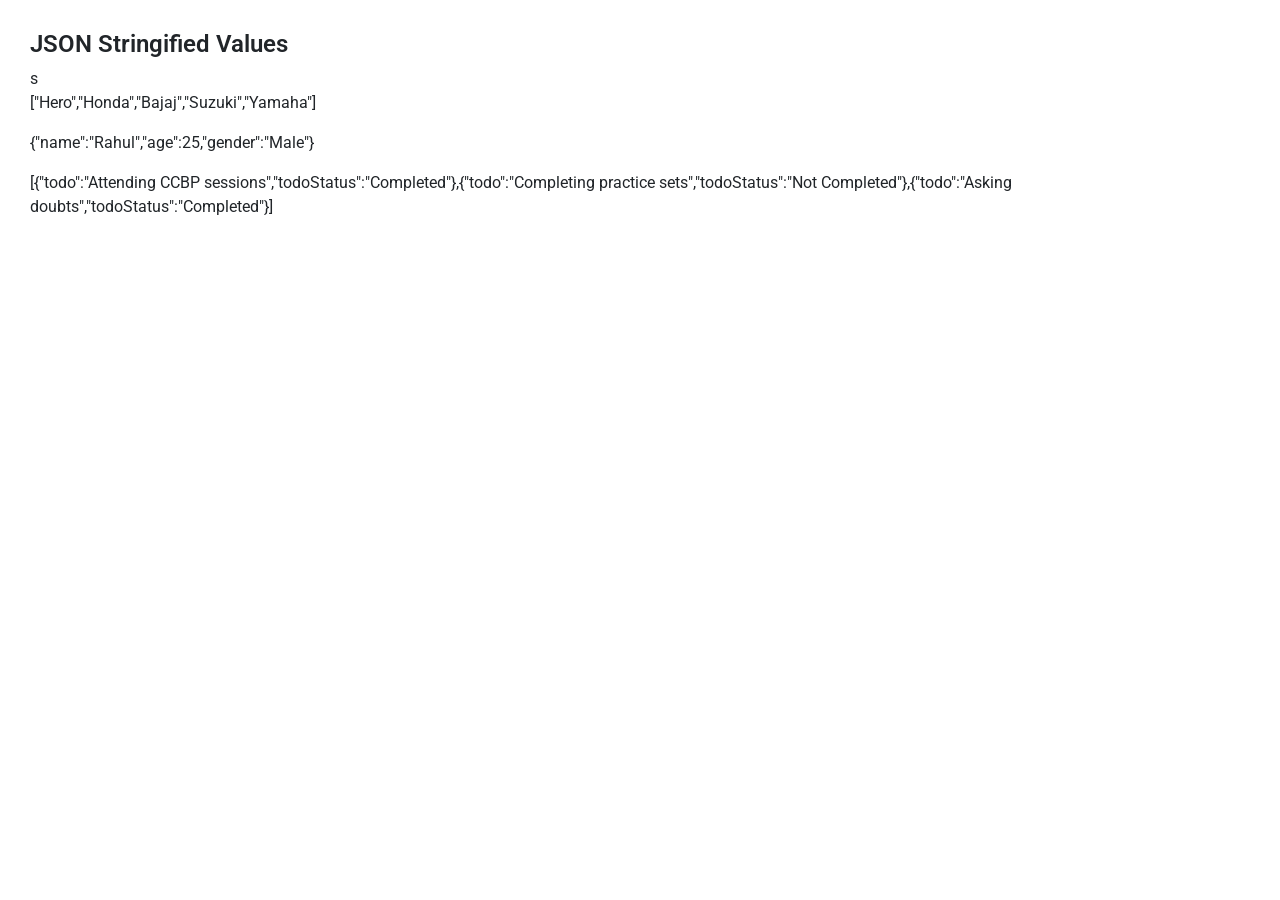
<file: JSONStringifyPractice/index.html>
<!DOCTYPE html>
<html>

<head>
    <link rel="stylesheet" href="https://stackpath.bootstrapcdn.com/bootstrap/4.5.2/css/bootstrap.min.css" integrity="sha384-JcKb8q3iqJ61gNV9KGb8thSsNjpSL0n8PARn9HuZOnIxN0hoP+VmmDGMN5t9UJ0Z" crossorigin="anonymous" />
    <script src="https://code.jquery.com/jquery-3.5.1.slim.min.js" integrity="sha384-DfXdz2htPH0lsSSs5nCTpuj/zy4C+OGpamoFVy38MVBnE+IbbVYUew+OrCXaRkfj" crossorigin="anonymous"></script>
    <script src="https://cdn.jsdelivr.net/npm/popper.js@1.16.1/dist/umd/popper.min.js" integrity="sha384-9/reFTGAW83EW2RDu2S0VKaIzap3H66lZH81PoYlFhbGU+6BZp6G7niu735Sk7lN" crossorigin="anonymous"></script>
    <script src="https://stackpath.bootstrapcdn.com/bootstrap/4.5.2/js/bootstrap.min.js" integrity="sha384-B4gt1jrGC7Jh4AgTPSdUtOBvfO8shuf57BaghqFfPlYxofvL8/KUEfYiJOMMV+rV" crossorigin="anonymous"></script>
    <link rel="stylesheet" href="style.css">
</head>

<body>
<div class="json-container" id="jsonContainer">
    <h1 class="heading">JSON Stringified Values</h1>s
</div>
<script src="script.js"></script>
</body>

</html>
</file>
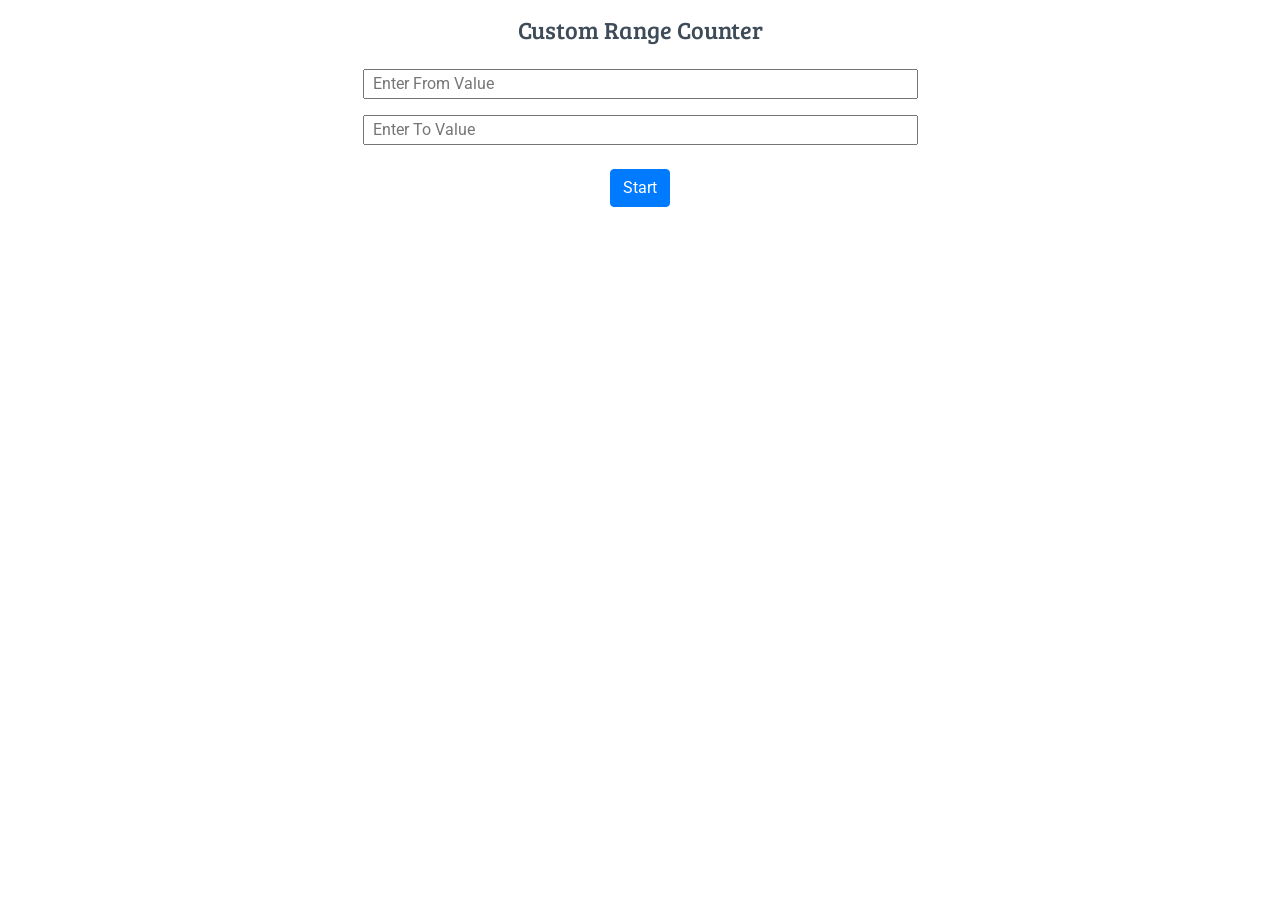
<file: fetch-and-callback/Coustom-range-counter/index.html>
<!DOCTYPE html>
<html>

<head>
    <link rel="stylesheet" href="https://stackpath.bootstrapcdn.com/bootstrap/4.5.2/css/bootstrap.min.css" integrity="sha384-JcKb8q3iqJ61gNV9KGb8thSsNjpSL0n8PARn9HuZOnIxN0hoP+VmmDGMN5t9UJ0Z" crossorigin="anonymous" />
    <script src="https://code.jquery.com/jquery-3.5.1.slim.min.js" integrity="sha384-DfXdz2htPH0lsSSs5nCTpuj/zy4C+OGpamoFVy38MVBnE+IbbVYUew+OrCXaRkfj" crossorigin="anonymous"></script>
    <script src="https://cdn.jsdelivr.net/npm/popper.js@1.16.1/dist/umd/popper.min.js" integrity="sha384-9/reFTGAW83EW2RDu2S0VKaIzap3H66lZH81PoYlFhbGU+6BZp6G7niu735Sk7lN" crossorigin="anonymous"></script>
    <script src="https://stackpath.bootstrapcdn.com/bootstrap/4.5.2/js/bootstrap.min.js" integrity="sha384-B4gt1jrGC7Jh4AgTPSdUtOBvfO8shuf57BaghqFfPlYxofvL8/KUEfYiJOMMV+rV" crossorigin="anonymous"></script>
    <link rel="stylesheet" href="./style.css" />
</head>

<body>
    <div class="container pt-3">
        <div class="row">
            <h1 class="col-12 heading text-center">Custom Range Counter</h1>
            <div class="col-12 text-center">
                <input type="text" id="fromUserInput" placeholder="Enter From Value" class="w-50 mt-3 pl-2" />
                <input type="text" id="toUserInput" placeholder="Enter To Value" class="w-50 mt-3 pl-2" />
                <br />
                <button class="btn btn-primary mt-4" id="startBtn">
                    Start
                </button>
                <p class="counter mt-4" id="counterText"></p>
            </div>
        </div>
    </div>
    <script src="./script.js"></script>
</body>

</html>
</file>
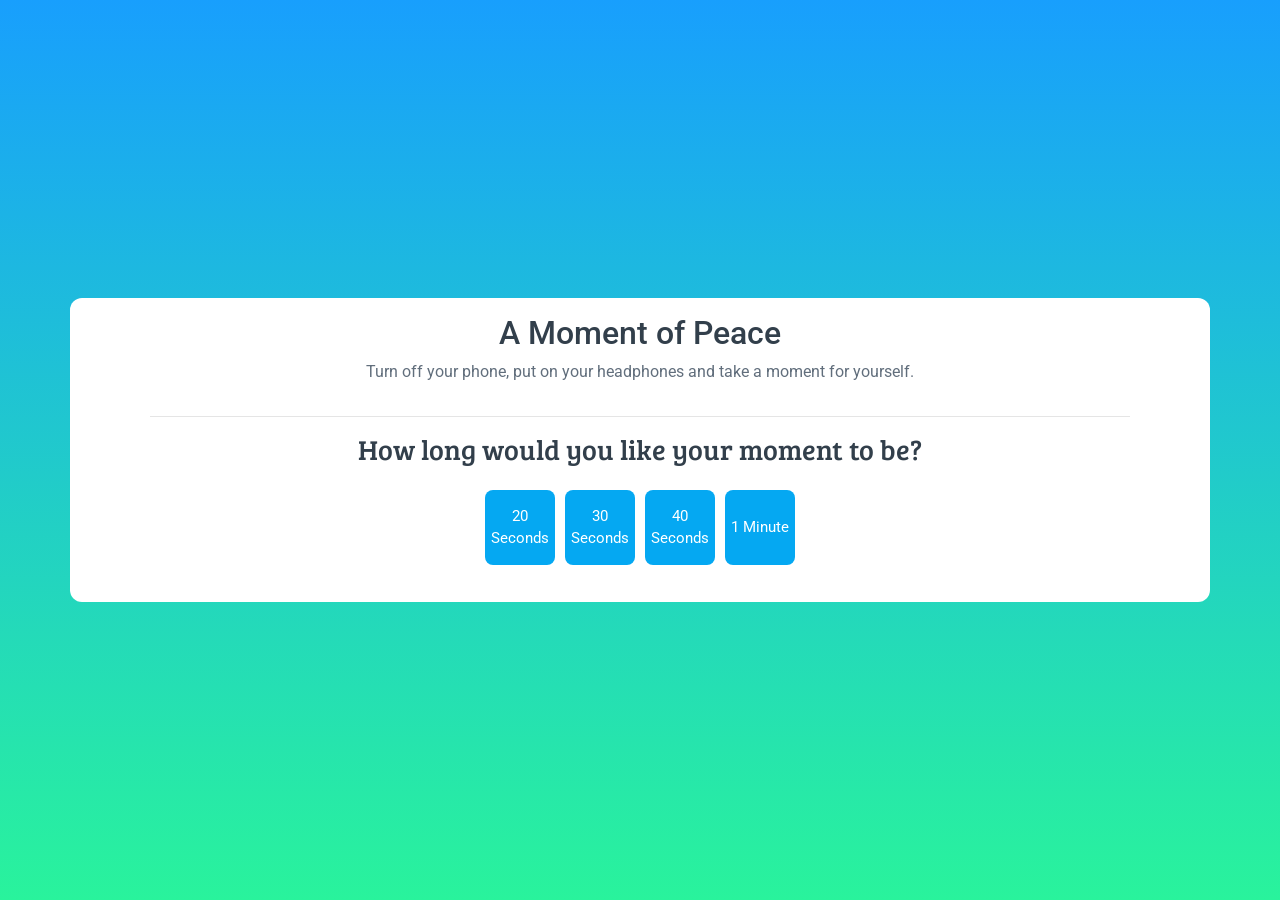
<file: fetch-and-callback/Peace-Timer/index.html>
<!DOCTYPE html>
<html>

<head>
    <link rel="stylesheet" href="https://stackpath.bootstrapcdn.com/bootstrap/4.5.2/css/bootstrap.min.css" integrity="sha384-JcKb8q3iqJ61gNV9KGb8thSsNjpSL0n8PARn9HuZOnIxN0hoP+VmmDGMN5t9UJ0Z" crossorigin="anonymous" />
    <script src="https://code.jquery.com/jquery-3.5.1.slim.min.js" integrity="sha384-DfXdz2htPH0lsSSs5nCTpuj/zy4C+OGpamoFVy38MVBnE+IbbVYUew+OrCXaRkfj" crossorigin="anonymous"></script>
    <script src="https://cdn.jsdelivr.net/npm/popper.js@1.16.1/dist/umd/popper.min.js" integrity="sha384-9/reFTGAW83EW2RDu2S0VKaIzap3H66lZH81PoYlFhbGU+6BZp6G7niu735Sk7lN" crossorigin="anonymous"></script>
    <script src="https://stackpath.bootstrapcdn.com/bootstrap/4.5.2/js/bootstrap.min.js" integrity="sha384-B4gt1jrGC7Jh4AgTPSdUtOBvfO8shuf57BaghqFfPlYxofvL8/KUEfYiJOMMV+rV" crossorigin="anonymous"></script>
    <link rel="stylesheet" href="style.css">
</head>

<body>
    <div class="bg-container d-flex flex-column justify-content-center">
        <div class="container peace-page-container">
            <div class="row text-center pt-3">
                <h1 class="col-12 peace-page-heading">A Moment of Peace</h1>
                <p class="col-12 peace-page-description">
                    Turn off your phone, put on your headphones and take a moment for
                    yourself.
                </p>
                <hr class="col-10" />
                <h1 class="col-12 heading">
                    How long would you like your moment to be?
                </h1>
                <ul class="col-12 buttons-list-container d-flex flex-row justify-content-center">
                    <li><button class="button" id="twentySecondsBtn">20 Seconds</button></li>
                    <li><button class="button" id="thirtySecondsBtn">30 Seconds</button></li>
                    <li><button class="button" id="fortySecondsBtn">40 Seconds</button></li>
                    <li><button class="button" id="oneMinuteBtn">1 Minute</button></li>
                </ul>
                <p class="col-12 text-center" id="timerText"></p>
            </div>
        </div>
    </div>
    <script src="./script.js"></script>
</body>

</html>
</file>
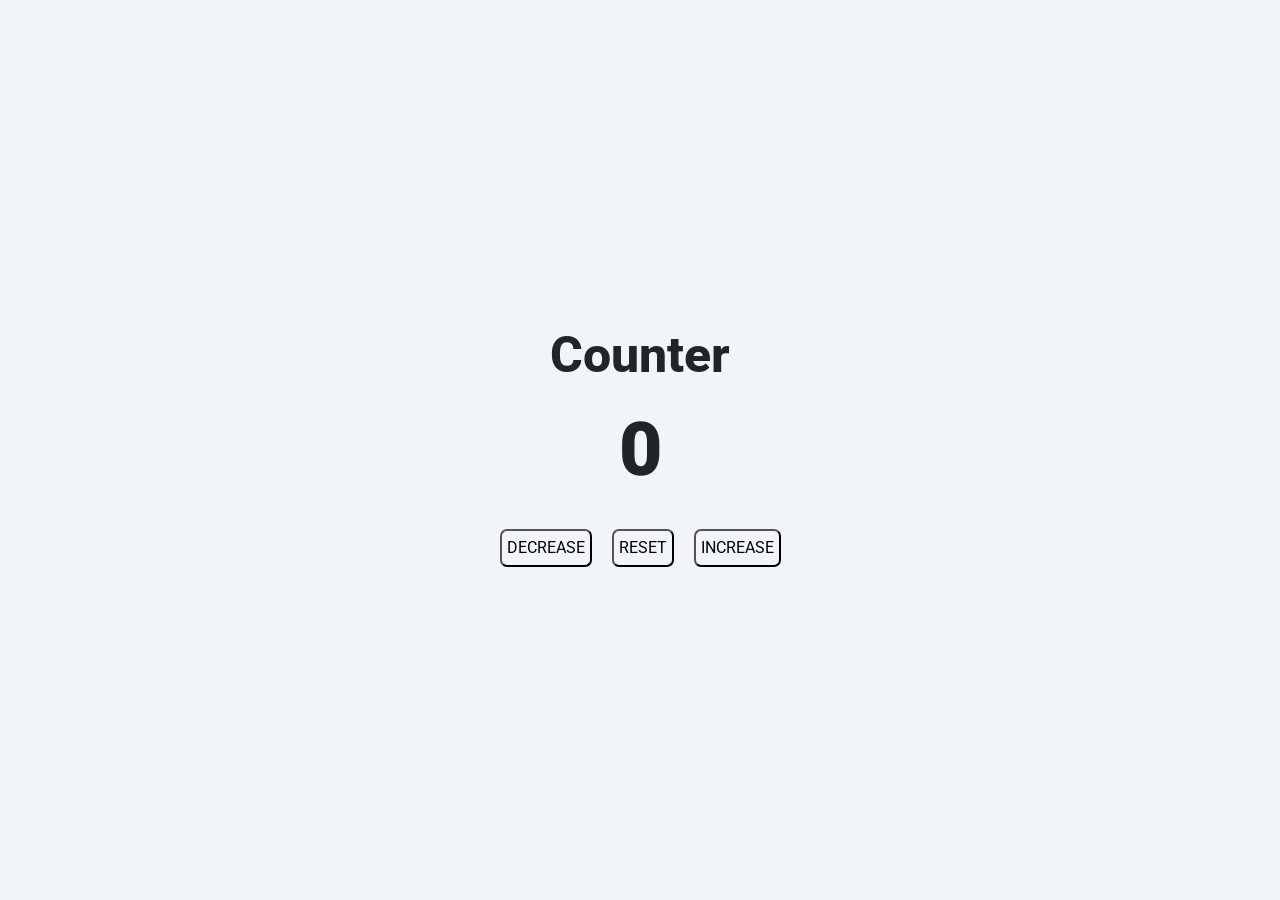
<file: Introduction-to-js-and-variable/Primitive-types-and-conditionals/index.html>
<!DOCTYPE html>
<html>
  <head>
    <link rel="stylesheet" href="https://stackpath.bootstrapcdn.com/bootstrap/4.5.2/css/bootstrap.min.css" integrity="sha384-JcKb8q3iqJ61gNV9KGb8thSsNjpSL0n8PARn9HuZOnIxN0hoP+VmmDGMN5t9UJ0Z" crossorigin="anonymous"/>
    <script src="https://code.jquery.com/jquery-3.5.1.slim.min.js" integrity="sha384-DfXdz2htPH0lsSSs5nCTpuj/zy4C+OGpamoFVy38MVBnE+IbbVYUew+OrCXaRkfj" crossorigin="anonymous"></script>
    <script src="https://cdn.jsdelivr.net/npm/popper.js@1.16.1/dist/umd/popper.min.js" integrity="sha384-9/reFTGAW83EW2RDu2S0VKaIzap3H66lZH81PoYlFhbGU+6BZp6G7niu735Sk7lN" crossorigin="anonymous"></script>
    <script src="https://stackpath.bootstrapcdn.com/bootstrap/4.5.2/js/bootstrap.min.js" integrity="sha384-B4gt1jrGC7Jh4AgTPSdUtOBvfO8shuf57BaghqFfPlYxofvL8/KUEfYiJOMMV+rV" crossorigin="anonymous"></script>
    <link rel="stylesheet" href="style.css">
  </head>
  <body>
    <div class="bg-container text-center d-flex flex-column justify-content-center">
      <h1 class="counter-heading">Counter</h1>
      <p class="counter-value" id="number">0</p>
      <div>
        <button class="button" onclick="decreaseBtn()">DECREASE</button>
        <button class="button" onclick="resetBtn()">RESET</button>
        <button class="button" onclick="increaseBtn()">INCREASE</button>
      </div>
    </div>
    <script src="script.js"></script>
  </body>
</html>
</file>
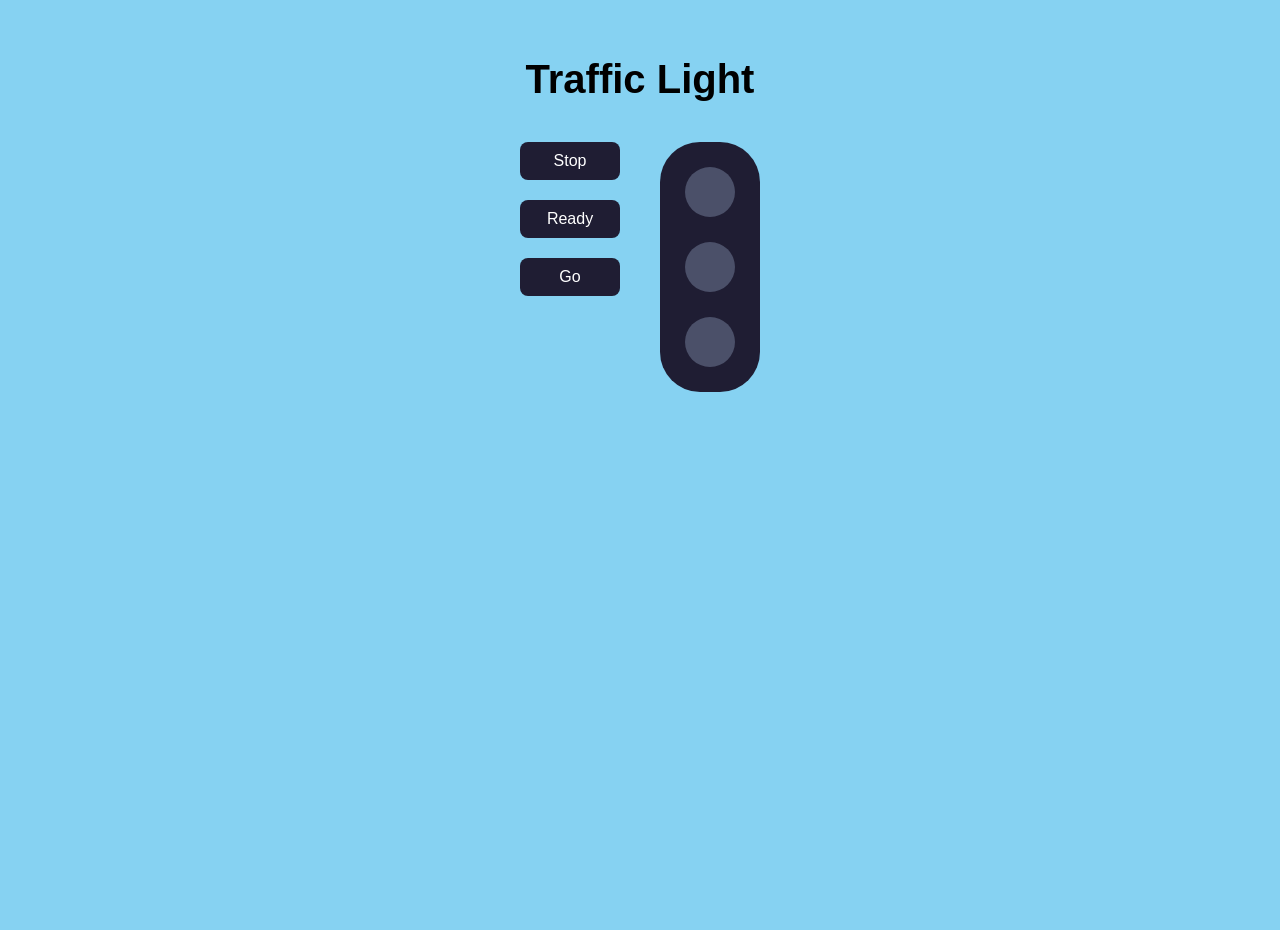
<file: Introduction-to-js-and-variable/simple-project/traffic-light/index.html>
<!DOCTYPE html>
<html lang="en">

<head>
    <meta charset="UTF-8">
    <meta name="viewport" content="width=device-width, initial-scale=1.0">
    <title>Traffic Light Coding Practice</title>
    <link rel="stylesheet" href="style.css">
</head>

<body>

    <div class="bg-container">
        <h1 class="heading">Traffic Light</h1>

        <div class="traffic-light-section">
            <div class="button-container">
                <button class="button" id="stopButton" onclick="stopButton()">Stop</button>
                <button class="button" id="readyButton" onclick="readyButton()">Ready</button>
                <button class="button" id="goButton" onclick="goButton()">Go</button>
            </div>

            <div class="traffic-light-container">
                <div class="light" id="stopLight"></div>
                <div class="light" id="readyLight"></div>
                <div class="light" id="goLight"></div>
            </div>
        </div>
    </div>
    <script src="script.js"></script>
</body>

</html>
</file>
<file: JSONStringifyPractice/style.css>
@import url("https://fonts.googleapis.com/css2?family=Bree+Serif&family=Caveat:wght@400;700&family=Lobster&family=Monoton&family=Open+Sans:ital,wght@0,400;0,700;1,400;1,700&family=Playfair+Display+SC:ital,wght@0,400;0,700;1,700&family=Playfair+Display:ital,wght@0,400;0,700;1,700&family=Roboto:ital,wght@0,400;0,700;1,400;1,700&family=Source+Sans+Pro:ital,wght@0,400;0,700;1,700&family=Work+Sans:ital,wght@0,400;0,700;1,700&display=swap");

.json-container {
    padding: 30px;
}

.heading {
    font-family: "Roboto";
    font-size: 24px;
    font-weight: 600;
}
</file>
<file: fetch-and-callback/Coustom-range-counter/style.css>
@import url("https://fonts.googleapis.com/css2?family=Bree+Serif&family=Caveat:wght@400;700&family=Lobster&family=Monoton&family=Open+Sans:ital,wght@0,400;0,700;1,400;1,700&family=Playfair+Display+SC:ital,wght@0,400;0,700;1,700&family=Playfair+Display:ital,wght@0,400;0,700;1,700&family=Roboto:ital,wght@0,400;0,700;1,400;1,700&family=Source+Sans+Pro:ital,wght@0,400;0,700;1,700&family=Work+Sans:ital,wght@0,400;0,700;1,700&display=swap");

.heading {
    color: #3e4c59;
    font-family: "Bree Serif";
    font-size: 24px;
}

.counter {
    font-size: 32px;
}
</file>
<file: fetch-and-callback/Peace-Timer/style.css>
@import url("https://fonts.googleapis.com/css2?family=Bree+Serif&family=Caveat:wght@400;700&family=Lobster&family=Monoton&family=Open+Sans:ital,wght@0,400;0,700;1,400;1,700&family=Playfair+Display+SC:ital,wght@0,400;0,700;1,700&family=Playfair+Display:ital,wght@0,400;0,700;1,700&family=Roboto:ital,wght@0,400;0,700;1,400;1,700&family=Source+Sans+Pro:ital,wght@0,400;0,700;1,700&family=Work+Sans:ital,wght@0,400;0,700;1,700&display=swap");

.bg-container {
    background: linear-gradient(#189ffd, #29f39c);
    height: 100vh;
}

.peace-page-container {
    background-color: #ffffff;
    border-radius: 12px;
}

.peace-page-heading {
    color: #323f4b;
    font-family: "Roboto";
    font-size: 32px;
}

.peace-page-description {
    color: #616e7c;
    font-family: "Roboto";
}

.heading {
    color: #323f4b;
    font-family: "Bree Serif";
    font-size: 28px;
}

.buttons-list-container {
    margin-top: 10px;
    list-style-type: none;
}

.button {
    font-family: "Roboto";
    font-size: 15px;
    background-color: #05a8f2;
    color: white;
    border-width: 0;
    border-radius: 8px;
    width: 70px;
    height: 75px;
    margin: 5px;
}
</file>
<file: Introduction-to-js-and-variable/Primitive-types-and-conditionals/style.css>
@import url("https://fonts.googleapis.com/css2?family=Bree+Serif&family=Caveat:wght@400;700&family=Lobster&family=Monoton&family=Open+Sans:ital,wght@0,400;0,700;1,400;1,700&family=Playfair+Display+SC:ital,wght@0,400;0,700;1,700&family=Playfair+Display:ital,wght@0,400;0,700;1,700&family=Roboto:ital,wght@0,400;0,700;1,400;1,700&family=Source+Sans+Pro:ital,wght@0,400;0,700;1,700&family=Work+Sans:ital,wght@0,400;0,700;1,700&display=swap");
 
.bg-container {
  height: 100vh;
  background-color: #f1f5f8;
}
.counter-heading {
  font-size: 50px;
  font-family: "Roboto";
  font-weight: 800;
}
 
.counter-value {
  font-size: 75px;
  font-weight: 900;
}
 
.button {
  margin: 8px;
  border-radius: 7px;
  padding: 5px;
  border-width: 2px;
  border-color: black;
  background-color: #f1f5f8;
}
</file>
<file: Introduction-to-js-and-variable/simple-project/traffic-light/style.css>
body {
    margin: 0;
    font-family: Arial, sans-serif;
}

.bg-container {
    background-color: #86d2f2;
    height: 100vh;
    display: flex;
    flex-direction: column;
    align-items: center;
    padding-top: 30px;
}

.heading {
    font-size: 40px;
    font-weight: bold;
    margin-bottom: 40px;
}

.traffic-light-section {
    display: flex;
    gap: 40px;
}


.button-container {
    display: flex;
    flex-direction: column;
    gap: 20px;
}

.button {
    background-color: #1f1d33;
    color: white;
    padding: 10px 25px;
    border-radius: 8px;
    border: none;
    font-size: 16px;
    cursor: pointer;
    width: 100px;
}


.traffic-light-container {
    background-color: #1f1d33;
    width: 100px;
    height: 250px;
    border-radius: 40px;
    display: flex;
    flex-direction: column;
    justify-content: space-evenly;
    align-items: center;
}


.light {
    width: 50px;
    height: 50px;
    background-color: #4b5069;
    border-radius: 50%;
}


.stop-active {
    background-color: #cf1124;
}

.ready-active {
    background-color: #f7c948;
}

.go-active {
    background-color: #199473;
}
</file>
